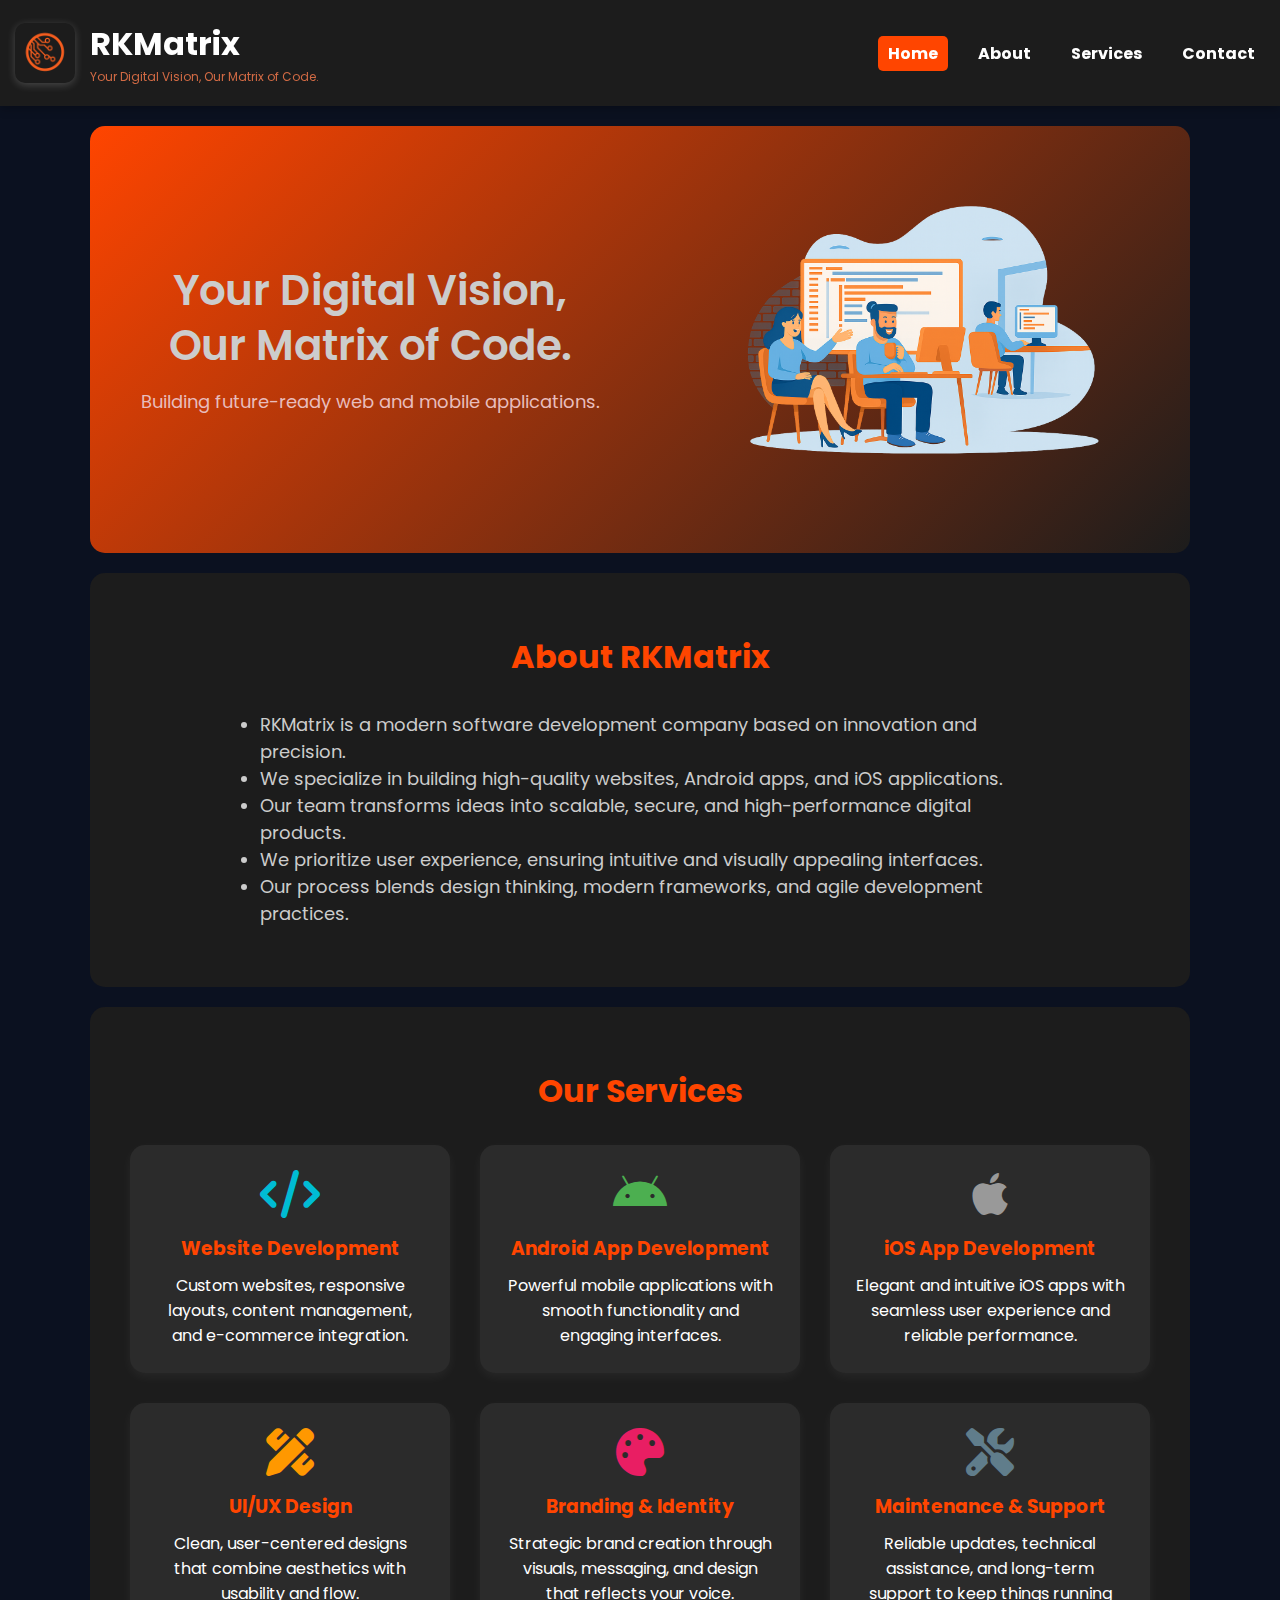
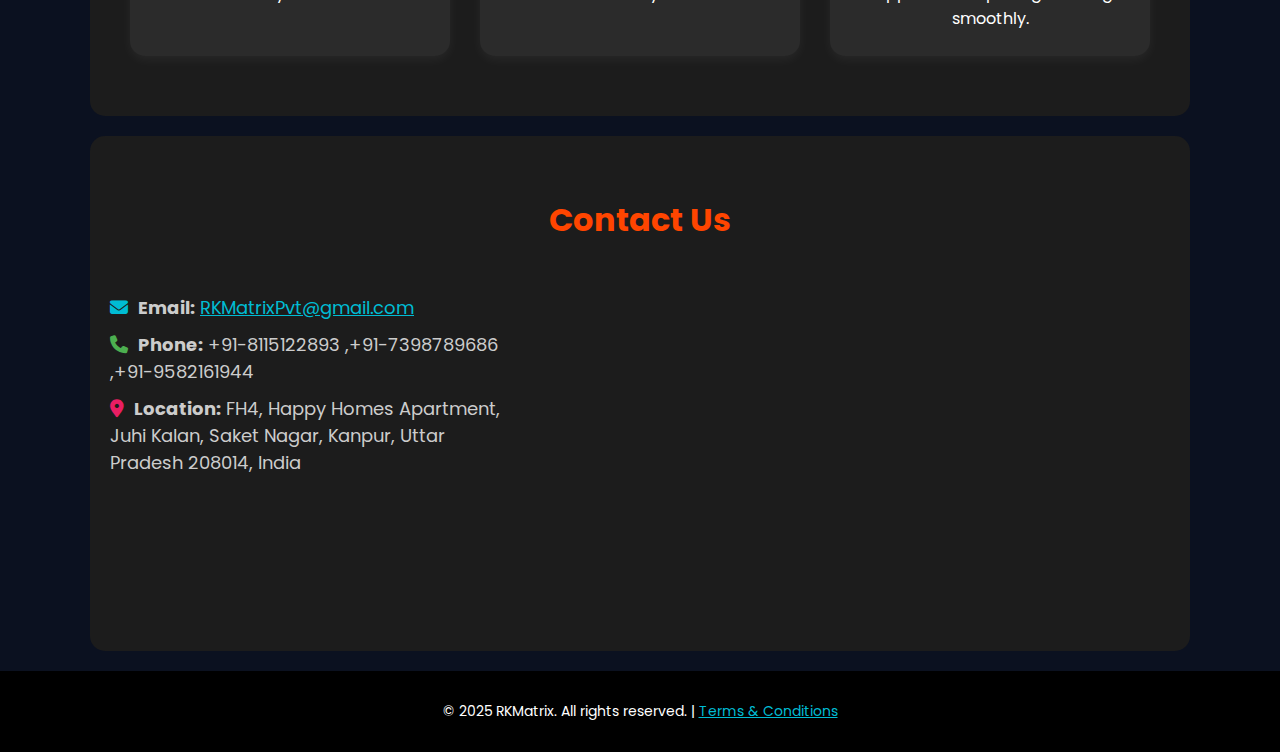
<file: index.html>
<!DOCTYPE html>
<html lang="en">
<head>
    <meta charset="UTF-8" />
    <meta name="viewport" content="width=device-width, initial-scale=1.0" />
    <meta name="description" content="RKMatrix delivers innovative software solutions..." />

    <!-- RKMatrix Organization Schema Markup -->
    <script type="application/ld+json">
          {
            "@context": "https://schema.org",
            "@type": "Organization",
            "name": "RKMatrix",
            "url": "https://www.rkmatrix.com",
            "logo": "https://www.rkmatrix.com/images/rklogo.png",
            "founder": "RKMatrix",
            "foundingDate": "2023",
            "location": {
          "@type": "Place",
          "address": {
            "@type": "PostalAddress",
            "streetAddress": "FH4, Happy Homes Apartment, Juhi Kalan, Saket Nagar",
            "addressLocality": "Kanpur",
            "addressRegion": "Uttar Pradesh",
            "postalCode": "208014",
            "addressCountry": "India"
          }
        },
            "description": "RKMatrix is a software solutions company specializing in innovative web and mobile application development, delivering professional and creative digital experiences."
          }
    </script>

    <meta name="keywords" content="RKMatrix, software development, web development, mobile apps, Android development, iOS development, UI/UX design, website design, branding, software solutions, custom websites, mobile application development, startup tech, digital agency, IT company India, Baberu tech, Banda software, full-stack development, app developers India, responsive websites, modern web design, payroll software, HR management system, employee payroll, payroll automation, salary processing, leave management, attendance tracking, HR software India, payroll services for small business, payroll app development" />
    <meta name="robots" content="index, follow" />
    <link rel="icon" type="image/png" href="images/rklogo.png" />
    <title>RKMatrix - Innovative Software Solutions for Modern Businesses</title>
    <meta name="description" content="RKMatrix delivers innovative software solutions including websites, Android and iOS apps tailored for modern businesses." />
    <meta name="keywords" content="RKMatrix, software solutions, website development, android app, ios app, mobile applications" />
    <link href="https://fonts.googleapis.com/css2?family=Poppins:wght@400;600&display=swap" rel="stylesheet" />
    <link rel="stylesheet" href="https://cdnjs.cloudflare.com/ajax/libs/font-awesome/6.4.0/css/all.min.css" />
    <link rel="stylesheet" href="style.css" />
</head>
<body>

    <header id="mainHeader">
        <div class="logo">
            <img src="images/rklogo.png" alt="RKMatrix Logo" />
            <div class="logo-text">
                <h1>RKMatrix</h1>
                <p>Your Digital Vision, Our Matrix of Code.</p>
            </div>
        </div>
        <div class="menu-toggle" onclick="toggleMenu()">
            <span></span>
            <span></span>
            <span></span>
        </div>
        <nav>
            <a href="#home" onclick="setActive(this)">Home</a>
            <a href="#about" onclick="setActive(this)">About</a>
            <a href="#services" onclick="setActive(this)">Services</a>
            <a href="#contact" onclick="setActive(this)">Contact</a>
        </nav>

        <!-- Moved mobile nav inside header -->
        <div class="mobile-nav" id="mobileNav">
            <a href="#home" onclick="setActive(this); toggleMenu()">Home</a>
            <a href="#about" onclick="setActive(this); toggleMenu()">About</a>
            <a href="#services" onclick="setActive(this); toggleMenu()">Services</a>
            <a href="#contact" onclick="setActive(this); toggleMenu()">Contact</a>
        </div>
    </header>

    <section class="hero" id="home">
        <div class="hero-overlay">
            <h2>Your Digital Vision, Our Matrix of Code.</h2>
            <p>Building future-ready web and mobile applications.</p>
        </div>
        <div class="hero-image">
            <img src="images/rkBanner.png" alt="Team working on software solutions" />
        </div>
    </section>

    <section id="about">
        <h2>About RKMatrix</h2>
        <ul style="max-width: 800px; margin: auto; font-size: 18px; color: #ccc; list-style-type: disc; padding-left: 20px;">
            <li>RKMatrix is a modern software development company based on innovation and precision.</li>
            <li>We specialize in building high-quality websites, Android apps, and iOS applications.</li>
            <li>Our team transforms ideas into scalable, secure, and high-performance digital products.</li>
            <li>We prioritize user experience, ensuring intuitive and visually appealing interfaces.</li>
            <li>Our process blends design thinking, modern frameworks, and agile development practices.</li>
        </ul>
    </section>

    <section id="services">
        <h2>Our Services</h2>
        <div class="services">
            <div class="service">
                <i class="fas fa-code" style="font-size: 48px; color: #00bcd4;"></i>
                <h3>Website Development</h3>
                <p>Custom websites, responsive layouts, content management, and e-commerce integration.</p>
            </div>
            <div class="service">
                <i class="fab fa-android" style="font-size: 48px; color: #4caf50;"></i>
                <h3>Android App Development</h3>
                <p>Powerful mobile applications with smooth functionality and engaging interfaces.</p>
            </div>
            <div class="service">
                <i class="fab fa-apple" style="font-size: 48px; color: #999;"></i>
                <h3>iOS App Development</h3>
                <p>Elegant and intuitive iOS apps with seamless user experience and reliable performance.</p>
            </div>
            <div class="service">
                <i class="fas fa-pencil-ruler" style="font-size: 48px; color: #ff9800;"></i>
                <h3>UI/UX Design</h3>
                <p>Clean, user-centered designs that combine aesthetics with usability and flow.</p>
            </div>
            <div class="service">
                <i class="fas fa-palette" style="font-size: 48px; color: #e91e63;"></i>
                <h3>Branding & Identity</h3>
                <p>Strategic brand creation through visuals, messaging, and design that reflects your voice.</p>
            </div>
            <div class="service">
                <i class="fas fa-tools" style="font-size: 48px; color: #607d8b;"></i>
                <h3>Maintenance & Support</h3>
                <p>Reliable updates, technical assistance, and long-term support to keep things running smoothly.</p>
            </div>
        </div>
    </section>

    <section id="contact" style="padding: 60px 20px;">
        <h2 style="text-align: center;">Contact Us</h2>
        <div style="display: flex; flex-wrap: wrap; justify-content: space-between; max-width: 1100px; margin: 40px auto 0 auto; align-items: flex-start; gap: 40px;">
            <div style="flex: 1 1 400px; text-align: left; color: #ccc; font-size: 18px;">
                <p><i class="fas fa-envelope" style="color: #00bcd4; margin-right: 10px;"></i><strong>Email:</strong> <a href="mailto:rkmatrixpvt@gmail.com" style="color: #00bcd4;">RKMatrixPvt@gmail.com</a></p>
                <p><i class="fas fa-phone" style="color: #4caf50; margin-right: 10px;"></i><strong>Phone:</strong> +91-8115122893 ,+91-7398789686 ,+91-9582161944</p>
                <p><i class="fas fa-map-marker-alt" style="color: #e91e63; margin-right: 10px;"></i><strong>Location:</strong> FH4, Happy Homes Apartment, Juhi Kalan, Saket Nagar, Kanpur, Uttar Pradesh 208014, India</p>
            </div>
            <div style="flex: 1 1 600px;">
                <iframe src="https://www.google.com/maps/embed?pb=!1m18!1m12!1m3!1d3572.8107148290087!2d80.3109638752543!3d26.429584276938396!2m3!1f0!2f0!3f0!3m2!1i1024!2i768!4f13.1!3m3!1m2!1s0x399c475095b8044f%3A0xff2aa500d52556d3!2sHappy%20Homes%20Apartment!5e0!3m2!1sen!2sin!4v1752341102497!5m2!1sen!2sin"
                        width="100%" height="300" style="border: 0; border-radius: 8px;" allowfullscreen="" loading="lazy">
                </iframe>
            </div>
        </div>
    </section>

    <footer>
        <p>&copy; 2025 RKMatrix. All rights reserved. | <a href="RKMatrixTermsAndConditions.html" style="color: #00bcd4;">Terms & Conditions</a></p>
    </footer>

    <script>
        function toggleMenu() {
            const header = document.getElementById('mainHeader');
            header.classList.toggle('active');
        }

        function setActive(element) {
            document.querySelectorAll('nav a, .mobile-nav a').forEach(link => link.classList.remove('active'));
            element.classList.add('active');
        }

        // ✅ Automatically highlight "About" link on page load (both mobile and desktop)
        window.addEventListener('DOMContentLoaded', () => {
            const desktopLink = document.querySelector('nav a[href="#home"]');
            const mobileLink = document.querySelector('.mobile-nav a[href="#home"]');

            // Activate both if needed
            if (desktopLink) desktopLink.classList.add('active');
            if (mobileLink) mobileLink.classList.add('active');
        });
    </script>
</body>
</html>
</file>
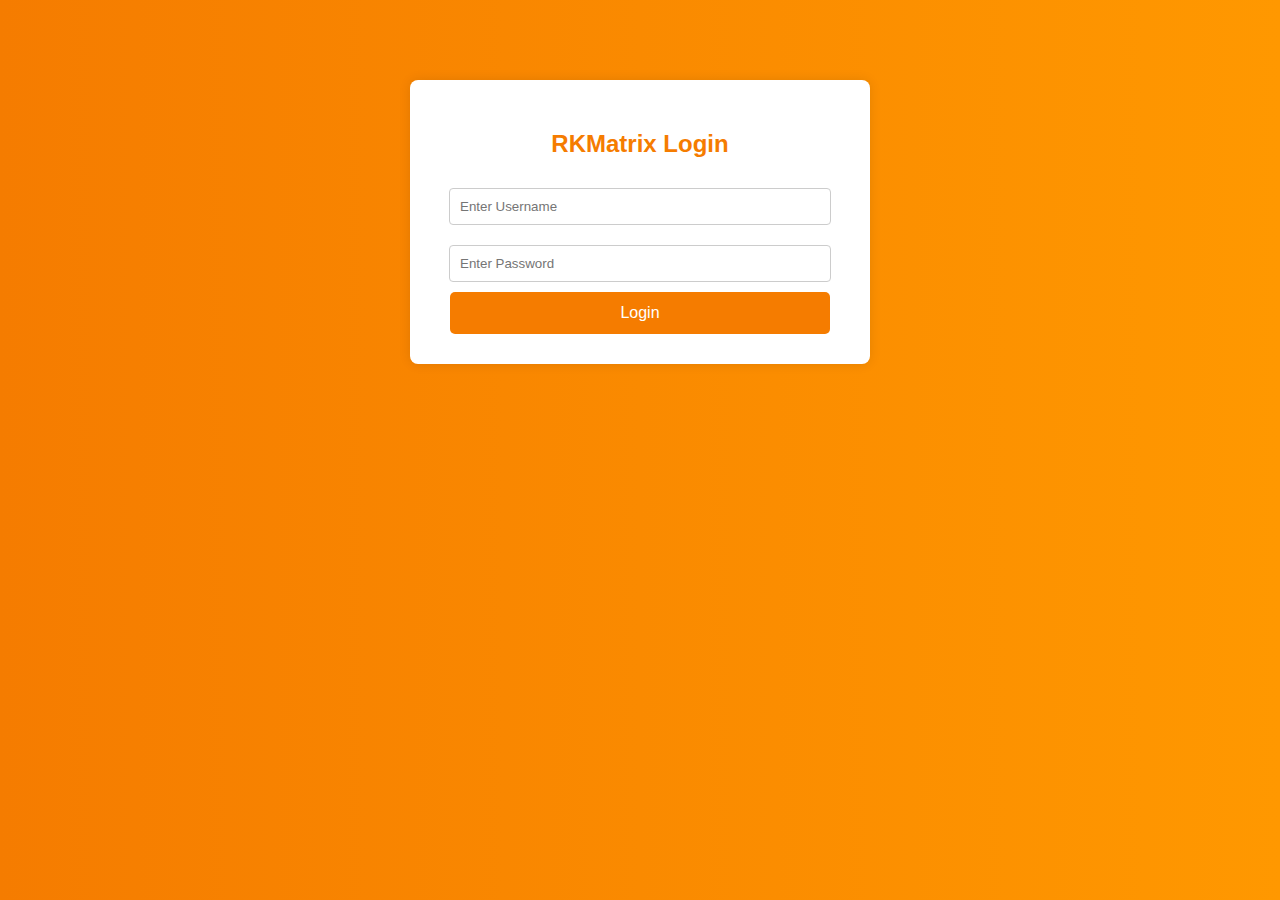
<file: invoiceForm.html>
<!DOCTYPE html>
<html lang="en">
<head>
  <meta charset="UTF-8" />
  <meta name="viewport" content="width=device-width, initial-scale=1.0" />
  <title>RKMatrix Invoice Generator</title>
  <link href="https://fonts.googleapis.com/css2?family=Poppins:wght@400;600&display=swap" rel="stylesheet" />
  <style>
    /* Styling section: Clean, professional, print-friendly */
    body {
      margin: 0;
      font-family: 'Poppins', sans-serif;
      background: linear-gradient(to right, #f57c00, #ff9800);
      color: #333;
    }

    .container {
      max-width: 900px;
      margin: 40px auto;
      background: #fff;
      padding: 30px;
      border-radius: 10px;
      box-shadow: 0 0 15px rgba(0,0,0,0.1);
    }

    h2 {
      text-align: center;
      color: #f57c00;
      margin-bottom: 20px;
    }

    form label {
      display: block;
      margin-top: 15px;
      font-weight: 600;
    }

    form input {
      width: 94%;
      padding: 8px;
      margin-top: 5px;
      border: 1px solid #ccc;
      border-radius: 4px;
    }

    .submit-btn, .add-item-btn {
      margin-top: 20px;
      padding: 10px 20px;
      background-color: #f57c00;
      color: white;
      border: none;
      border-radius: 5px;
      cursor: pointer;
      font-size: 16px;
    }

    .submit-btn:hover, .add-item-btn:hover {
      background-color: #e65100;
    }

    #invoice {
      display: none;
      margin-top: 30px;
    }

    .logo-header {
      display: flex;
      align-items: center;
      gap: 20px;
      padding: 10px;
      background-color: #181716;
      color: white;
      -webkit-print-color-adjust: exact;
      print-color-adjust: exact;
    }

    .logo-header img {
      height: 60px;
      border-radius: 5px;
    }

    .logo-text h3 {
      margin: 0;
      font-size: 24px;
    }

    .logo-text .tagline {
      font-size: 14px;
      color: #f57c00;
      margin-top: 5px;
    }

    .info, table, .footer {
      width: 100%;
      margin: 20px 0;
      text-align: center;
    }

    table {
      border-collapse: collapse;
      width: 100%;
    }

    th, td {
      border: 1px solid #ccc;
      padding: 10px;
      text-align: left;
    }

    .footer {
      background-color: #181716;
      color: white;
      padding: 15px;
      font-size: 14px;
      -webkit-print-color-adjust: exact;
      print-color-adjust: exact;
    }

    .footer a {
      color: #f57c00;
      text-decoration: none;
    }

    .download-btn {
      margin: 20px auto;
      display: block;
      padding: 10px 20px;
      background-color: #f57c00;
      color: white;
      border: none;
      border-radius: 5px;
      font-size: 16px;
      cursor: pointer;
    }

    .delete-btn {
      background-color: #e53935;
      border: none;
      padding: 5px 10px;
      color: white;
      border-radius: 3px;
      cursor: pointer;
    }

    @media print {
      body * {
        visibility: hidden;
      }

      #invoice, #invoice * {
        visibility: visible;
      }

      #invoice {
        position: absolute;
        left: 0;
        top: 0;
        width: 100%;
      }

      .download-btn {
        display: none;
      }
    }

    @media (max-width: 600px) {
      .logo-header {
        flex-direction: column;
        align-items: flex-start;
        text-align: left;
      }

      .logo-header img {
        height: 50px;
      }

      .submit-btn, .add-item-btn, .download-btn {
        width: 100%;
        font-size: 15px;
      }

      th, td {
        font-size: 14px;
      }
    }
  </style>
</head>
<body>
  <div class="container">
    <h2>RKMatrix Invoice Generator</h2>
    <form id="invoiceForm">
      <label>Invoice Number: <input type="text" name="invoiceNumber" required></label>
      <label>Invoice Date: <input type="date" name="invoiceDate" required></label>
      <label>Client Name: <input type="text" name="client" required></label>
      <label>Project: <input type="text" name="project" required></label>
      <label>Scope: <input type="text" name="scope" required></label>

      <h4>Invoice Items</h4>
      <table id="itemTable">
        <tr><th>Description</th><th>Amount (₹)</th><th>Action</th></tr>
        <tr>
          <td><input type="text" name="desc[]" required></td>
          <td><input type="number" name="amount[]" required></td>
          <td><button type="button" class="delete-btn" onclick="deleteRow(this)">Delete</button></td>
        </tr>
      </table>
      <button type="button" class="add-item-btn" onclick="addItem()">Add Item</button><br>
      <button type="submit" class="submit-btn">Generate Invoice</button>
    </form>

    <div id="invoice">
      <div class="logo-header">
        <img src="images/rklogo.png" alt="RKMatrix Logo" />
        <div class="logo-text">
          <h3>RKMatrix</h3>
          <p class="tagline">YOUR DIGITAL VISION, OUR MATRIX OF CODE</p>
        </div>
      </div>

      <h2>Invoice</h2>
      <div class="info" id="invoiceInfo"></div>

      <table>
        <tr><th>Client</th><td id="clientOut"></td></tr>
        <tr><th>Project</th><td id="projectOut"></td></tr>
        <tr><th>Scope</th><td id="scopeOut"></td></tr>
      </table>

      <table id="summaryTable">
        <tr><th>Description</th><th>Amount (₹)</th></tr>
      </table>

      <div class="footer">
        <p>Thank you for choosing RKMatrix!</p>
        <p>
          <a href="https://www.rkMatrix.co.in" target="_blank">www.rkMatrix.co.in</a> |
          RKMatrixPvt@gmail.com | +91-8127444881
        </p>
      </div>

      <button class="download-btn" onclick="window.print()">Download PDF</button>
    </div>
  </div>

  <script>
  // ⏳ Login check + session timeout
  const loginTime = parseInt(localStorage.getItem("loginTime"), 10);
  const currentTime = Date.now();
  const maxSessionTime = 30 * 60 * 1000; // 30 minutes

  if (
    localStorage.getItem("isLoggedIn") !== "true" ||
    isNaN(loginTime) ||
    currentTime - loginTime > maxSessionTime
  ) {
    localStorage.removeItem("isLoggedIn");
    localStorage.removeItem("loginTime");
    window.location.href = "RKMatrixLogin.html"; // Redirect to login
  }

  // 🧠 Format date as "14 July 2025"
  function formatFullDate(dateStr) {
    const dateObj = new Date(dateStr);
    const options = { day: 'numeric', month: 'long', year: 'numeric' };
    return dateObj.toLocaleDateString('en-GB', options);
  }

  // 🚀 Auto-fill on page load
  window.onload = function () {
    const invoiceNumber = 'RKMX-' + Date.now();
    const todayISO = new Date().toISOString().split('T')[0];
    document.querySelector('input[name="invoiceNumber"]').value = invoiceNumber;
    document.querySelector('input[name="invoiceDate"]').value = todayISO;
  };

  // ➕ Add invoice item row
  function addItem() {
    const table = document.getElementById('itemTable');
    const row = table.insertRow();
    row.insertCell(0).innerHTML = '<input type="text" name="desc[]" required />';
    row.insertCell(1).innerHTML = '<input type="number" name="amount[]" required />';
    row.insertCell(2).innerHTML = '<button type="button" class="delete-btn" onclick="deleteRow(this)">Delete</button>';
  }

  // ❌ Delete invoice item row
  function deleteRow(btn) {
    const row = btn.closest('tr');
    const table = document.getElementById('itemTable');
    if (table.rows.length > 2) {
      row.remove();
    } else {
      alert("At least one invoice item is required.");
    }
  }

  // 🎯 Generate invoice on form submit
  document.getElementById('invoiceForm').addEventListener('submit', function (e) {
    e.preventDefault();
    const formData = new FormData(e.target);

    const invoiceNumber = formData.get('invoiceNumber');
    const rawDate = formData.get('invoiceDate');
    const formattedDate = formatFullDate(rawDate);

    document.getElementById('invoiceInfo').innerHTML =
      `<strong>Invoice No:</strong> ${invoiceNumber} &nbsp;&nbsp; <strong>Date:</strong> ${formattedDate}`;

    document.getElementById('clientOut').innerText = formData.get('client');
    document.getElementById('projectOut').innerText = formData.get('project');
    document.getElementById('scopeOut').innerText = formData.get('scope');

    const descList = formData.getAll('desc[]');
    const amountList = formData.getAll('amount[]');
    const summaryTable = document.getElementById('summaryTable');
    summaryTable.innerHTML = '<tr><th>Description</th><th>Amount (₹)</th></tr>';

    let total = 0;
    descList.forEach((desc, i) => {
      const amount = parseFloat(amountList[i]) || 0;
      const row = summaryTable.insertRow();
      row.insertCell(0).innerText = desc;
      row.insertCell(1).innerText = `₹${amount.toFixed(2)}`;
      total += amount;
    });

    const totalRow = summaryTable.insertRow();
    totalRow.insertCell(0).innerHTML = '<strong>Total</strong>';
    totalRow.insertCell(1).innerHTML = `<strong>₹${total.toFixed(2)}</strong>`;

    document.getElementById('invoice').style.display = 'block';
  });
</script>





</body>
</html>
</file>
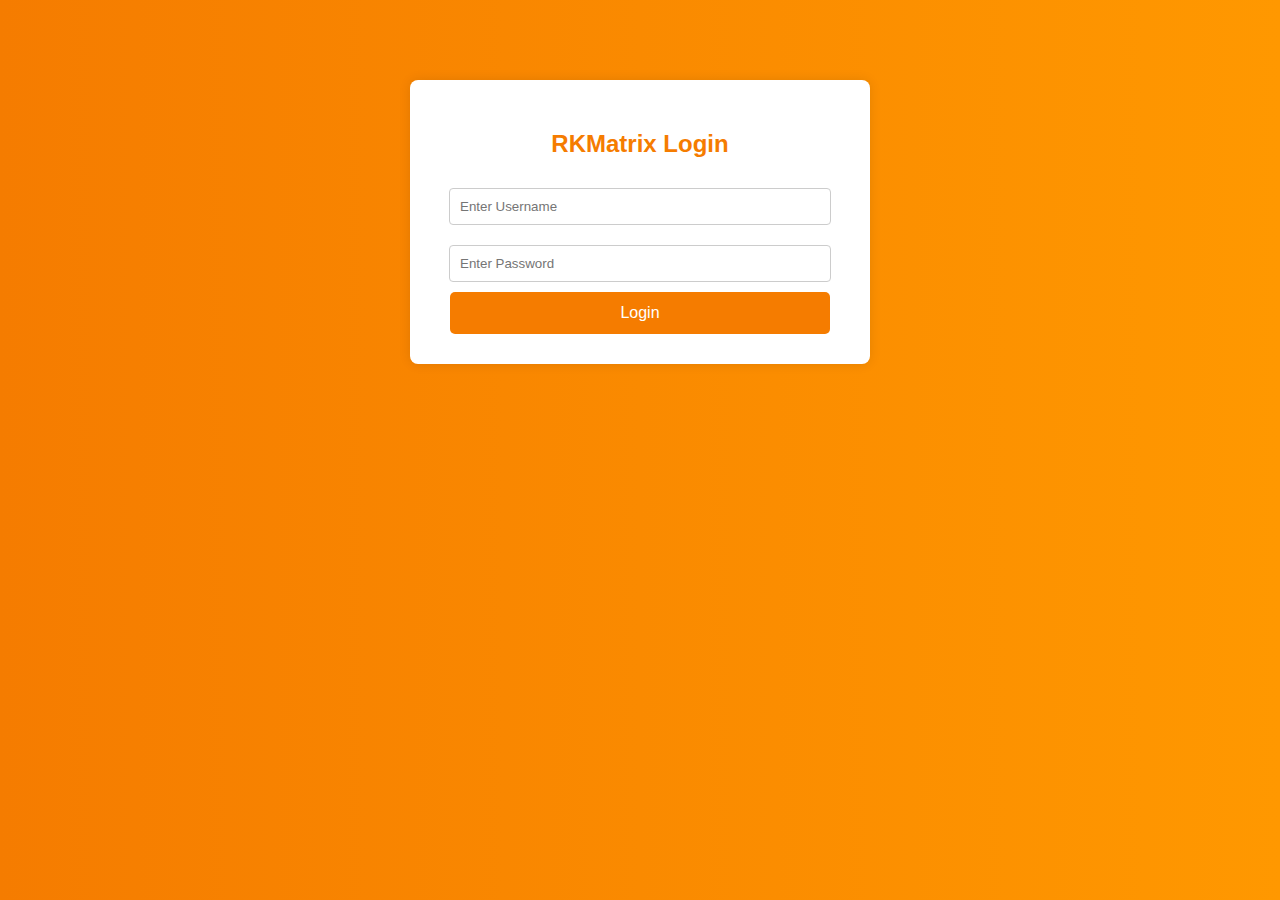
<file: RKMatrixLogin.html>
<!DOCTYPE html>
<html lang="en">
<head>
  <meta charset="UTF-8" />
  <meta name="viewport" content="width=device-width, initial-scale=1.0" />
  <title>RKMatrix Login</title>
  <style>
    body {
      margin: 0;
      font-family: 'Poppins', sans-serif;
      background: linear-gradient(to right, #f57c00, #ff9800);
    }

    .login-container {
      max-width: 400px;
      margin: 80px auto;
      background: #fff;
      padding: 30px;
      border-radius: 8px;
      box-shadow: 0 0 12px rgba(0,0,0,0.1);
      text-align: center;
    }

    h2 {
      margin-bottom: 20px;
      color: #f57c00;
    }

    input {
      width: 90%;
      padding: 10px;
      margin: 10px 0;
      border: 1px solid #ccc;
      border-radius: 4px;
    }

    button {
      width: 95%;
      padding: 12px;
      background-color: #f57c00;
      color: white;
      border: none;
      border-radius: 5px;
      cursor: pointer;
      font-size: 16px;
    }

    button:hover {
      background-color: #e65100;
    }
  </style>
</head>
<body>
  <div class="login-container">
    <h2>RKMatrix Login</h2>
    <input type="text" id="username" placeholder="Enter Username" required />
    <input type="password" id="password" placeholder="Enter Password" required />
    <button onclick="login()">Login</button>
  </div>

  <script>
    function login() {
      const user = document.getElementById("username").value;
      const pass = document.getElementById("password").value;

      if (user === "admin" && pass === "1234") {
         const now = Date.now();
         localStorage.setItem("isLoggedIn", "true");
         localStorage.setItem("loginTime", now.toString());
window.location.href = "invoiceForm.html";
}
else {
        alert("Invalid credentials! Try again.");
      }
    }
  </script>
</body>
</html>
</file>
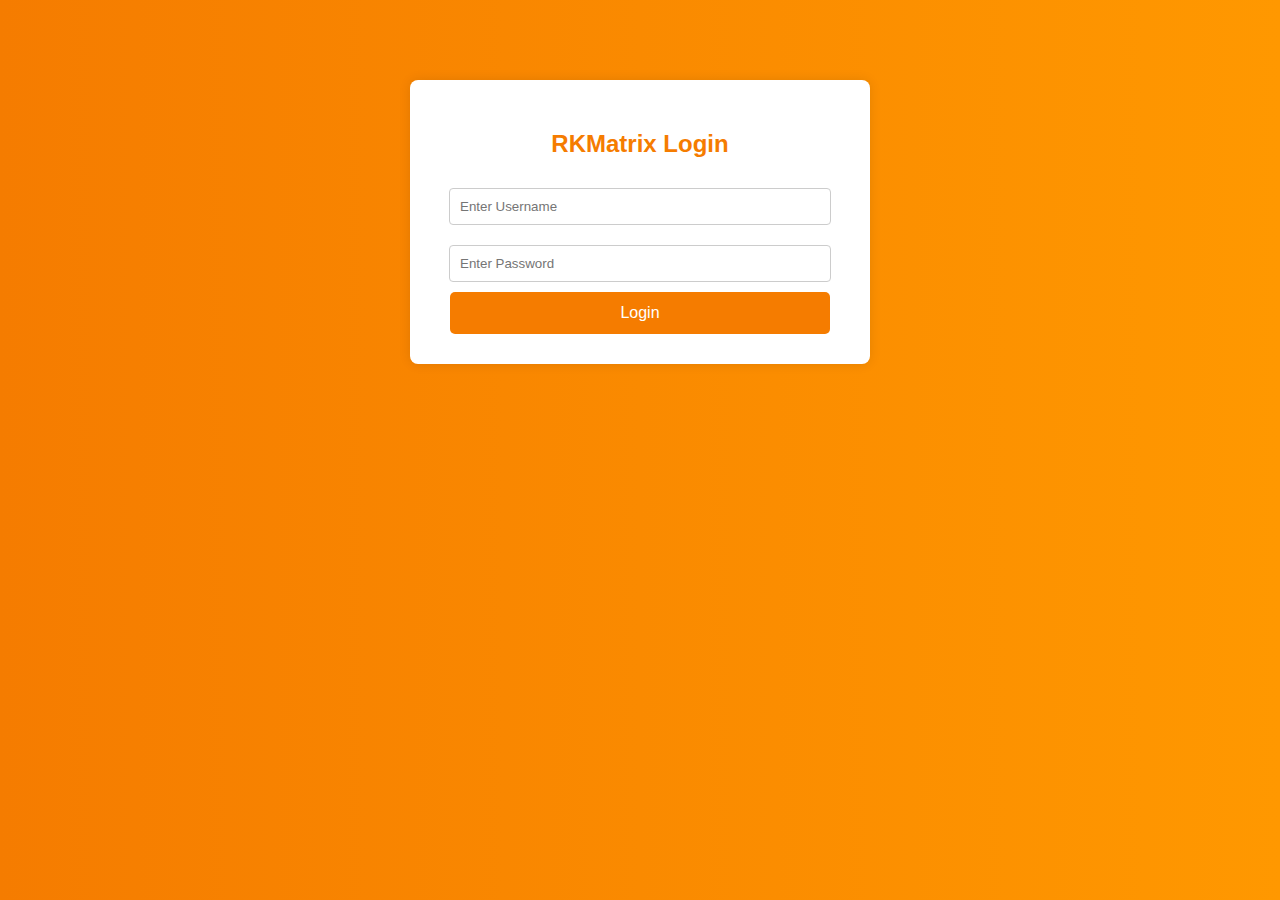
<file: RKMatrixZeroDBInvoice.html>
<!DOCTYPE html>
<html lang="en">
<head>
    <meta charset="UTF-8" />
    <meta name="viewport" content="width=device-width, initial-scale=1.0" />
    <title>RKMatrix ZeroDB Invoice Generator</title>
    <link rel="icon" type="image/png" href="images/rklogo.png" />
    <link href="https://fonts.googleapis.com/css2?family=Poppins:wght@400;600&display=swap" rel="stylesheet" />
    <link rel="stylesheet" href="https://cdnjs.cloudflare.com/ajax/libs/font-awesome/6.5.0/css/all.min.css" />

    <style>
        * {
            box-sizing: border-box;
        }

        body {
            margin: 0;
            font-family: 'Poppins', sans-serif;
            background: linear-gradient(135deg, #f57c00, #ffa726);
            color: #333;
            min-height: 100vh;
            display: flex;
            flex-direction: column;
        }

        .topbar {
            background-color: #181716;
            color: white;
            padding: 20px 24px; /* Reduced vertical and horizontal padding */
            display: flex;
            justify-content: space-between;
            align-items: center;
            font-size: 1.3rem; /* Reduced font size */
            position: fixed;
            top: 0;
            left: 0;
            right: 0;
            z-index: 999;
            width: 100%;
            box-shadow: 0 2px 8px rgba(0,0,0,0.08);
        }

            .topbar h1 {
                margin: 0;
                font-size: 1.7rem; /* Smaller heading */
                font-weight: 600;
                letter-spacing: 1px;
            }



        .brand {
            display: flex;
            align-items: center;
            gap: 10px;
        }

        .logo {
            width: 80px;
            height: 80px;
            object-fit: contain;
        }

        .brand-name {
            font-size: 1.2rem;
            font-weight: 600;
            color: #2c3e50;
        }

        .top-right {
            display: flex;
            align-items: center;
            gap: 15px;
        }

        .live-clock {
            font-size: 1rem;
            font-weight: 500;
            color: #ffffff;
        }

        .logout-btn {
            background-color: #e53935;
            color: white;
            border: none;
            padding: 6px 14px;
            border-radius: 6px;
            font-size: 0.95rem;
            cursor: pointer;
            transition: background 0.3s ease;
        }

            .logout-btn:hover {
                background-color: #c62828;
            }

        .sidebar {
            position: fixed;
            top: 80px;
            left: 0;
            width: 180px;
            height: calc(100% - 80px);
            background-color: #181716;
            padding-top: 40px;
            display: flex;
            flex-direction: column;
            box-shadow: 2px 0 8px rgba(0,0,0,0.05);
        }

            .sidebar a {
                display: flex;
                align-items: center;
                padding: 12px 20px;
                text-decoration: none;
                color: #fff;
                font-weight: 500;
                font-size: 16px;
                transition: background-color 0.3s;
            }

                .sidebar a i {
                    margin-right: 10px;
                    font-size: 18px;
                    width: 20px;
                    text-align: center;
                }

                .sidebar a.active,
                .sidebar a:hover {
                    background-color: #f57c00;
                    color: #181716;
                }


        .container {
            margin: auto;
            padding: 120px 60px 40px;
            background: #fff;
            border-radius: 16px;
            box-shadow: 0 8px 32px rgba(0,0,0,0.12);
            flex: 1;
            min-height: 100vh;
            max-width: 900px;
            margin-right: auto;
            margin-top: 40px;
        }

        h2 {
            text-align: center;
            color: #f57c00;
            font-size: 2.2rem;
            margin-bottom: 30px;
            font-weight: 700;
            letter-spacing: 1px;
        }

        form label {
            display: block;
            margin-top: 22px;
            font-weight: 600;
            color: #333;
            font-size: 1.1rem;
        }

        form input {
            width: 100%;
            max-width: 700px;
            padding: 14px;
            margin-top: 8px;
            border: 1px solid #ddd;
            border-radius: 8px;
            font-size: 1.1rem;
            background: #fafafa;
            transition: border 0.2s;
        }

            form input:focus {
                border-color: #f57c00;
                outline: none;
            }

        .button-row {
            display: flex;
            gap: 10px; /* space between buttons */
            margin-top: 20px;
        }

        .submit-btn, .add-item-btn, .download-btn {
            margin-top: 30px;
            padding: 14px 30px;
            background-color: #f57c00;
            color: white;
            border: none;
            border-radius: 8px;
            font-size: 1.1rem;
            cursor: pointer;
            transition: background 0.3s;
            font-weight: 600;
            box-shadow: 0 2px 8px rgba(0,0,0,0.08);
        }

            .submit-btn:hover, .add-item-btn:hover, .download-btn:hover {
                background-color: #e65100;
            }

        .add-item-btn {
            background-color: #43a047;
            margin-right: 10px;
        }

            .add-item-btn:hover {
                background-color: #2e7d32;
            }

        #invoice {
            display: none;
            margin-top: 40px;
            border-top: 3px dashed #ccc;
            padding-top: 30px;
        }

        #commonInvoice {
            display: none;
            margin-top: 40px;
            border-top: 3px dashed #ccc;
            padding-top: 30px;
        }

        .logo-header {
            display: flex;
            align-items: center;
            gap: 20px;
            background-color: #181716;
            padding: 16px;
            border-radius: 8px;
            -webkit-print-color-adjust: exact;
            print-color-adjust: exact;
            color: white;
        }

            .logo-header img {
                height: 100px;
            }

        .logo-text h3 {
            margin: 0;
            font-size: 24px;
            letter-spacing: 1px;
        }

        .logo-text .tagline {
            font-size: 14px;
            color: #ff9800;
            margin-top: 4px;
        }

        .info {
            margin: 20px 0;
            font-size: 16px;
            font-weight: 500;
            text-align: center;
        }

        .info, table, .footer {
            width: 100%;
            margin: 20px 0;
            text-align: center;
        }

        table {
            border-collapse: collapse;
            width: 100%;
        }

        th, td {
            border: 1px solid #ccc;
            padding: 10px;
            text-align: left;
        }


        .footer {
            background-color: #181716;
            color: white;
            padding: 20px;
            margin-top: 30px;
            font-size: 14px;
            border-radius: 6px;
            -webkit-print-color-adjust: exact;
            print-color-adjust: exact;
            text-align: center;
        }

            .footer a {
                color: #ffa726;
                text-decoration: none;
                font-weight: 500;
            }

        .download-btn {
            display: block;
            margin: 25px auto 0;
            background-color: #039be5;
        }

        .delete-btn {
            background: none;
            border: none;
            color: red;
            font-size: 16px;
            cursor: pointer;
        }

        .total-highlight {
            background-color: #e0f2f1;
            font-weight: bold;
            font-size: 16px;
        }

        @media print {
            body * {
                visibility: hidden;
            }

            #invoice, #invoice * {
                visibility: visible;
            }

            #invoice {
                position: absolute;
                top: 0;
                left: 0;
                width: 100%;
            }

            .download-btn {
                display: none;
            }
        }

        @media (max-width: 1100px) {
            .container {
                max-width: 100%;
                padding: 100px 20px 40px;
            }
        }

        @media (max-width: 900px) {
            .container {
                margin-left: 0;
                padding: 100px 10px 40px;
            }

            .sidebar {
                position: static;
                width: 100%;
                height: auto;
                flex-direction: row;
                justify-content: space-around;
                padding-top: 0;
            }

                .sidebar a {
                    padding: 10px;
                    font-size: 16px;
                }

                    .sidebar a i {
                        margin-right: 8px;
                    }
        }

        @media (max-width: 600px) {
            .topbar {
                flex-direction: column;
                align-items: flex-start;
                padding: 10px 10px;
                font-size: 1.2rem;
            }

            .sidebar {
                flex-direction: column;
                align-items: stretch;
                width: 100%;
                position: static;
                height: auto;
                padding-top: 0;
            }

            .container {
                margin-left: 0;
                padding: 80px 4px 20px;
                border-radius: 0;
                box-shadow: none;
                min-width: 0;
            }

            .logo-header {
                flex-direction: column;
                align-items: flex-start;
                gap: 10px;
                padding: 10px;
            }

            .submit-btn, .add-item-btn, .download-btn {
                width: 100%;
                font-size: 1rem;
                padding: 10px 0;
            }

            th, td {
                font-size: 0.95rem;
                padding: 8px;
            }

            table {
                font-size: 0.95rem;
                overflow-x: auto;
                display: block;
            }

            form input {
                font-size: 0.95rem;
                padding: 8px;
            }

            h2 {
                font-size: 1.3rem;
            }

            .footer {
                font-size: 12px;
                padding: 12px;
            }
        }

        @media (max-width: 900px) {
            .container {
                margin-left: 0;
                padding: 100px 10px 40px;
            }

            .sidebar a {
                display: flex;
                align-items: center;
                padding: 12px 20px;
                text-decoration: none;
                color: #fff;
                font-weight: 500;
                font-size: 16px;
                transition: background-color 0.3s;
            }

                .sidebar a i {
                    margin-right: 10px;
                    font-size: 18px;
                    width: 20px;
                    text-align: center;
                }

                .sidebar a.active,
                .sidebar a:hover {
                    background-color: #f57c00;
                    color: #181716;
                }
        }

        @media (max-width: 600px) {
            .topbar {
                flex-direction: column;
                align-items: flex-start;
                padding: 10px 10px;
                font-size: 1.2rem;
            }

                .topbar h1 {
                    font-size: 1.3rem;
                    margin-bottom: 8px;
                }

                .topbar > div {
                    width: 100%;
                    text-align: right;
                    font-size: 1rem;
                    margin-bottom: 0;
                }

            .sidebar {
                flex-direction: row;
                width: 100%;
                position: static;
                height: auto;
                padding-top: 0;
                background-color: #232323;
                box-shadow: none;
                justify-content: space-around;
            }

                .sidebar a {
                    padding: 10px 0;
                    font-size: 0.95rem;
                    border-radius: 0;
                    text-align: center;
                    flex: 1;
                }

                    .sidebar a i {
                        margin-right: 8px;
                    }
        }

        .menu-toggle {
            display: none;
            position: fixed;
            top: 18px;
            left: 18px;
            z-index: 1001;
            background: #181716;
            color: #fff;
            border: none;
            font-size: 2rem;
            padding: 6px 12px;
            border-radius: 6px;
            cursor: pointer;
        }

        .menu-link.active {
            background-color: #f57c00;
            color: #181716;
        }

        .menu-icon {
            fill: #ffffff;
            width: 20px;
            height: 20px;
            margin-right: 10px;
        }

        .menu-link img.menu-icon {
            width: 18px;
            height: 18px;
            vertical-align: middle;
            margin-right: 10px;
            filter: invert(1); /* makes it white on dark background */
        }


        @media (max-width: 900px) {
            .menu-toggle {
                display: block;
            }

            .sidebar {
                display: none;
                position: fixed;
                top: 60px;
                left: 0;
                width: 100%;
                height: auto;
                background: #232323;
                flex-direction: column;
                box-shadow: 0 2px 8px rgba(0,0,0,0.08);
                z-index: 1000;
            }

                .sidebar.open {
                    display: flex;
                }
        }

        .welcome-box {
            background: linear-gradient(135deg, #fff3e0, #ffe0b2);
            padding: 24px;
            border-radius: 16px;
            box-shadow: 0 4px 16px rgba(0, 0, 0, 0.08);
            margin: 20px 0 40px;
            animation: slideFade 0.6s ease-out;
            transition: box-shadow 0.3s ease;
        }

            .welcome-box:hover {
                box-shadow: 0 6px 20px rgba(0, 0, 0, 0.12);
            }

            .welcome-box h3 {
                margin: 0 0 8px;
                color: #e65100;
                font-size: 1.5rem;
                font-weight: 600;
            }

            .welcome-box p {
                margin: 0;
                font-size: 1.05rem;
                color: #444;
            }

        .welcome-buttons {
            margin-top: 16px;
        }

            .welcome-buttons button {
                background: #ffb74d;
                border: none;
                padding: 10px 16px;
                margin-right: 10px;
                border-radius: 8px;
                color: #fff;
                font-weight: 600;
                cursor: pointer;
                transition: background 0.3s ease;
            }

                .welcome-buttons button:hover {
                    background: #fb8c00;
                }

        @keyframes slideFade {
            from {
                opacity: 0;
                transform: translateY(20px);
            }

            to {
                opacity: 1;
                transform: translateY(0);
            }
        }

        .tip-box {
            background: #fff8e1;
            padding: 16px 20px;
            border-left: 5px solid #f57c00;
            font-size: 1rem;
            border-radius: 8px;
            margin: 20px 0;
        }

        .quote-box {
            background: #fce4ec;
            padding: 12px 20px;
            border-left: 5px solid #d81b60;
            border-radius: 10px;
            margin-bottom: 30px;
            font-style: italic;
            color: #880e4f;
            box-shadow: 0 2px 10px rgba(0,0,0,0.06);
        }

        .logo-text h1 {
            margin: 0;
            font-size: 32px;
        }

        .logo-text p {
            margin: 0;
            font-size: 12px;
            color: #d16a44;
        }



        @media print {

            @media print {
                body * {
                    visibility: hidden !important;
                }

                #invoice, #invoice * {
                    visibility: visible !important;
                    -webkit-print-color-adjust: exact !important;
                    print-color-adjust: exact !important;
                    color-adjust: exact !important;
                }

                #invoice {
                    position: absolute !important;
                    left: 0;
                    top: 0;
                    width: 100% !important;
                    padding: 20px;
                    background: white !important;
                    z-index: 9999;
                }

                .download-btn {
                    display: none !important;
                }

                /* Ensure headers retain their background color */
                .logo-header {
                    background-color: #000 !important;
                    color: white !important;
                    padding: 12px 16px;
                    border-radius: 10px;
                    display: flex;
                    align-items: center;
                    gap: 12px;
                }

                    .logo-header img {
                        height: 40px !important;
                        width: auto !important;
                    }

                .logo-text h3 {
                    color: white !important;
                    margin: 0;
                    font-size: 18px;
                }

                .logo-text .tagline {
                    color: orange !important;
                    font-size: 13px;
                    margin: 0;
                }

                h2 {
                    color: orange !important;
                    text-align: center;
                    margin: 16px 0;
                }

                .status-box-paid {
                    background-color: #4CAF50 !important;
                    color: white !important;
                    padding: 8px 12px;
                    border-radius: 5px;
                    margin: 10px auto;
                    display: inline-block;
                    text-align: center;
                }

                table,
                th,
                td {
                    border: 1px solid #000 !important;
                    border-collapse: collapse;
                }

                    table th,
                    table td {
                        padding: 8px;
                        font-size: 14px;
                        text-align: left;
                    }

                .footer {
                    background-color: #000 !important;
                    color: white !important;
                    padding: 10px 16px;
                    border-radius: 10px;
                    margin-top: 20px;
                    text-align: center;
                }

                    .footer a {
                        color: orange !important;
                        text-decoration: none;
                        font-weight: bold;
                    }

                /* Prevent elements from breaking across pages */
                .logo-header,
                .status-box-paid,
                table,
                .footer {
                    page-break-inside: avoid !important;
                    break-inside: avoid !important;
                }

                body {
                    -webkit-print-color-adjust: exact !important;
                    print-color-adjust: exact !important;
                    color-adjust: exact !important;
                    font-size: 13px !important;
                }
            }
        }




        @media print {
            body * {
                visibility: hidden !important;
            }

            #commonInvoice, #commonInvoice * {
                visibility: visible !important;
                -webkit-print-color-adjust: exact !important;
                print-color-adjust: exact !important;
                color-adjust: exact !important;
            }

            #commonInvoice {
                position: absolute !important;
                left: 0;
                top: 0;
                width: 100% !important;
                padding: 20px;
                background: white !important;
                z-index: 9999;
            }

            .download-btn {
                display: none !important;
            }

            /* Ensure headers retain their background color */
            .logo-header {
                background-color: #000 !important;
                color: white !important;
                padding: 12px 16px;
                border-radius: 10px;
                display: flex;
                align-items: center;
                gap: 12px;
            }

                .logo-header img {
                    height: 40px !important;
                    width: auto !important;
                }

            .logo-text h3 {
                color: white !important;
                margin: 0;
                font-size: 18px;
            }

            .logo-text .tagline {
                color: orange !important;
                font-size: 13px;
                margin: 0;
            }

            h2 {
                color: orange !important;
                text-align: center;
                margin: 16px 0;
            }

            .status-box-paid {
                background-color: #4CAF50 !important;
                color: white !important;
                padding: 8px 12px;
                border-radius: 5px;
                margin: 10px auto;
                display: inline-block;
                text-align: center;
            }

            table,
            th,
            td {
                border: 1px solid #000 !important;
                border-collapse: collapse;
            }

                table th,
                table td {
                    padding: 8px;
                    font-size: 14px;
                    text-align: left;
                }

            .footer {
                background-color: #000 !important;
                color: white !important;
                padding: 10px 16px;
                border-radius: 10px;
                margin-top: 20px;
                text-align: center;
            }

                .footer a {
                    color: orange !important;
                    text-decoration: none;
                    font-weight: bold;
                }

            /* Prevent elements from breaking across pages */
            .logo-header,
            .status-box-paid,
            table,
            .footer {
                page-break-inside: avoid !important;
                break-inside: avoid !important;
            }

            body {
                -webkit-print-color-adjust: exact !important;
                print-color-adjust: exact !important;
                color-adjust: exact !important;
                font-size: 13px !important;
            }
        }


        .status-select {
            padding: 15px 20px;
            border-radius: 5px;
            border: 1px solid #ccc;
            font-weight: bold;
            min-width: 180px;
        }

        .status-container {
            display: flex;
            justify-content: center;
            align-items: center;
            margin-top: 15px;
        }

        .status-box-paid {
            background-color: #76c776;
            margin-top: 10px;
            padding: 8px 12px;
            border-radius: 6px;
            display: inline-block;
            font-weight: bold;
            font-size: 14px;
        }

        .status-box-other {
            background-color: #e53935;
            margin-top: 10px;
            padding: 8px 12px;
            border-radius: 6px;
            display: inline-block;
            font-weight: bold;
            font-size: 14px;
        }
    </style>

</head>
<body>
    <div class="topbar">
        <div class="brand">
            <img src="images/rklogo.png" alt="Logo" class="logo" />
            <div class="logo-text">
                <h1>RKMatrix</h1>
                <p>Your Digital Vision, Our Matrix of Code.</p>
            </div>
        </div>

        <div class="top-right">
            <div class="live-clock" id="liveClock">🕒 --:--:--</div>
            <button class="logout-btn" onclick="handleLogout()">🔓 Logout</button>
        </div>
    </div>
    <button class="menu-toggle" onclick="toggleMenu()">☰</button>
    <div class="sidebar">

        <a href="#" class="menu-link" onclick="showSection('dashboardSection', this)">
            <svg class="menu-icon" viewBox="0 0 24 24" xmlns="http://www.w3.org/2000/svg">
                <path d="M3 13h8V3H3v10zm0 8h8v-6H3v6zm10 0h8v-10h-8v10zm0-18v6h8V3h-8z" />
            </svg>
            Dashboard
        </a>

        <a href="#" class="menu-link" onclick="showSection('invoiceGeneratorSection', this)">
            <svg class="menu-icon" viewBox="0 0 24 24" xmlns="http://www.w3.org/2000/svg">
                <path d="M19 2H8c-1.1 0-2 .9-2 2v3H5c-1.1 0-2 .9-2 2v11c0
    1.1.9 2 2 2h14c1.1 0 2-.9 2-2V4c0-1.1-.9-2-2-2zm0
    16H5V9h14v9zm0-11H8V4h11v3z" />
            </svg> Invoices
        </a>

        <!--<a href="#" class="menu-link" onclick="showSection('statementsSection', this)">
            <svg class="menu-icon" viewBox="0 0 24 24" xmlns="http://www.w3.org/2000/svg">
                <path d="M4 6h16v2H4zm0 4h10v2H4zm0 4h16v2H4zm0 4h10v2H4z" />
            </svg> Statements
        </a>-->
    </div>





    <div class="container">

        <div id="dashboardSection">
            <div class="welcome-box">
                <h2>Dashboard</h2>
                <div class="welcome-box">
                    <h3 id="greetingText">👋 Hello Rahul,</h3>
                    <p>Welcome back to your <strong>RKMatrix ZeroDB Invoice Portal</strong>. Ready to create something amazing today?</p>
                    <div class="welcome-buttons">
                        <button onclick="showSection('invoiceGeneratorSection', this)">📄 Create Invoice</button>
                        <button onclick="alert('Coming soon!')">📊 View Reports</button>
                    </div>
                </div>
            </div>
            <div class="tip-box" id="tipBox">
                💡 <em>Tip of the Day:</em> <span id="dailyTip">"Use meaningful invoice numbers to track clients easily."</span>
            </div>
            <div class="quote-box">
                "The secret of getting ahead is getting started." — Mark Twain
            </div>
        </div>

        <div id="invoiceGeneratorSection" style="display: none;">
            <div id="rkMatrixInvoiceSection" style="display: none;">
                <h2>ZeroDB Invoice Generator</h2>
                <form id="invoiceForm">
                    <label>Invoice Number: <input type="text" name="invoiceNumber" required></label>
                    <label>Invoice Date: <input type="date" name="invoiceDate" required></label>
                    <label>Client Name: <input type="text" name="client" required></label>
                    <label>Project: <input type="text" name="project" required></label>
                    <label>Scope: <input type="text" name="scope" required></label>

                    <h4>Invoice Items</h4>
                    <table id="itemTable">
                        <tr><th>Description</th><th>Amount (₹)</th><th>Action</th></tr>
                        <tr>
                            <td><input type="text" name="desc[]" required></td>
                            <td><input type="number" name="amount[]" required></td>
                            <td><button type="button" class="delete-btn" onclick="deleteRow(this)">❌</button></td>
                        </tr>
                    </table>
                    <label>
                        Payment Status: <select id="PaymentStatusDropDown" class="status-select">
                            <option value="">-- Select Payment Status --</option>
                            <option value="Paid">Paid</option>
                            <option value="Unpaid">Unpaid</option>
                            <option value="Partially Paid">Partially Paid</option>
                            <!--<option value="Overdue">Overdue</option>-->
                        </select>
                    </label>

                    <!-- Hidden input field shown only for Partially Paid -->
                    <div id="mainPartialAmountWrapper" style="display: none; margin-top: 10px;">
                        <label>
                            Enter Partial Paid Amount:
                            <input type="number" id="mainPartialPaidAmount" min="0" class="input-box" placeholder="Enter amount..." />
                        </label>
                    </div>

                    <div class="button-row">
                        <button type="button" class="add-item-btn" onclick="addItem()">Add Item</button><br>
                        <button type="submit" class="submit-btn">Priview Invoice</button>
                    </div>
                </form>

                <div id="invoice">
                    <div class="logo-header">
                        <img src="images/rklogo.png" alt="RKMatrix Logo" />
                        <div class="logo-text">
                            <h3>RKMatrix</h3>
                            <p class="tagline">YOUR DIGITAL VISION, OUR MATRIX OF CODE</p>
                        </div>
                    </div>

                    <h2>Invoice</h2>
                    <div class="info" id="invoiceInfo"></div>
                    <div class="status-container" id="paymnetStatus">
                        <div class="status-box-paid"><strong>Payment Status:</strong> paymentStatus &nbsp;&nbsp; <strong>Payment Date:</strong> formattedDate</div>
                    </div>

                    <table>
                        <tr><th>Client</th><td id="clientOut"></td></tr>
                        <tr><th>Project</th><td id="projectOut"></td></tr>
                        <tr><th>Scope</th><td id="scopeOut"></td></tr>
                    </table>


                    <table id="summaryTable">
                        <tr><th>Description</th><th>Amount (₹)</th></tr>
                    </table>

                    <div class="footer">
                        <p>Thank you for choosing RKMatrix!</p>
                        <p>
                            <a href="https://www.rkMatrix.co.in" target="_blank">www.rkMatrix.co.in</a> |
                            RKMatrixPvt@gmail.com
                        </p>
                    </div>
                    <button class="download-btn" onclick="printInvoice()">🖨️ Download PDF</button>
                    <!--<button class="download-btn" onclick="window.print()">🖨️ Download PDF</button>-->
                </div>
            </div>

            <div id="commonInvoiceGeneratorSection">
                <h2>ZeroDB Invoice Generator</h2>
                <form id="commonInvoiceForm">
                    <label>Invoice Number: <input type="text" name="commonInvoiceNumber" required></label>
                    <label>Invoice Date: <input type="date" name="commonInvoiceDate" required></label>
                    <label>Invoice to: <input type="text" name="commonIClient" required></label>

                    <h4>Invoice Items</h4>
                    <table id="commonItemTable">
                        <tr>
                            <th>Item Description</th>
                            <th>Price (₹)</th>
                            <th>Qty.</th>
                            <!--<th>Amount (₹)</th>-->
                            <th></th>
                        </tr>
                        <tr>
                            <td><input type="text" name="desc[]" required></td>
                            <td><input type="number" name="price[]" required></td>
                            <td><input type="number" name="qty[]" required></td>
                            <!--<td><input type="number" name="amount[]" required></td>-->
                            <td><button type="button" class="delete-btn" onclick="deleteRow(this)">❌</button></td>
                        </tr>
                    </table>

                    <label>
                        Payment Status: <select id="commonPaymentStatusDropDown" class="status-select">
                            <option value="">-- Select Payment Status --</option>
                            <option value="Paid">Paid</option>
                            <option value="Unpaid">Unpaid</option>
                            <option value="Partially Paid">Partially Paid</option>
                            <!--<option value="Overdue">Overdue</option>-->
                        </select>
                    </label>
                    <!-- Hidden input field shown only for Partially Paid -->
                    <div id="partialAmountWrapper" style="display: none; margin-top: 10px;">
                        <label>
                            Enter Partial Paid Amount:
                            <input type="number" id="partialPaidAmount" min="0" class="input-box" placeholder="Enter amount..." />
                        </label>
                    </div>

                    <div class="button-row">
                        <button type="button" class="add-item-btn" onclick="commonAddItem()">Add Item</button><br>
                        <button type="submit" class="submit-btn">Priview Invoice</button>
                    </div>

                </form>

                <div id="commonInvoice">
                    <div class="logo-header">
                        <img id="orgLogo" src="images/rklogo.png" alt="RKMatrix Logo" />
                        <div class="logo-text">
                            <h3 id="orgName"></h3>
                            <p class="tagline" id="orgTagline"></p>
                        </div>
                    </div>

                    <h2>Invoice</h2>
                    <div class="info" id="commonInvoiceInfo"></div>
                    <div class="status-container" id="commonPaymnetStatus">

                    </div>


                    <table>
                        <tr><th style="width:130px">Invoice to</th><td id="invoiceto"></td></tr>
                    </table>

                    <div class="info" id="paymnetStatus"></div>

                    <table id="commonSummaryTable">
                        <tr>
                            <th>SL.</th>
                            <th>Item Description</th>
                            <th>Price (₹)</th>
                            <th>Qty.</th>
                            <th>Amount (₹)</th>
                            <th>Action</th>
                        </tr>
                    </table>

                    <div class="footer">
                        <p id="orgThanksMsg"></p>
                        <p id="orgFotterDetails"></p>
                    </div>
                    <button class="download-btn" onclick="printCommonInvoice()">🖨️ Download PDF</button>
                </div>
            </div>

        </div>
    </div>

    <!--<div id="statementsSection" style="display: none;">
        <h2>Statements</h2>
        <p>This section will show account or payment statements.</p>
    </div>-->
    <script src="js/loginCheck.js"></script>
    <script>

        document.addEventListener('contextmenu', function (e) {
            e.preventDefault();
        });

        const org = '';
        // 👋 Greeting logic
        const hour = new Date().getHours();
        const authData = JSON.parse(localStorage.getItem("authData"));
        // Only show greeting if logged in and name is available
        if (authData?.isLoggedIn && authData?.name) {
            let greeting = `👋 Hello ${authData.name}`;
            if (hour < 12) greeting += " Good Morning 🌅";
            else if (hour < 18) greeting += " Good Afternoon ☀️";
            else greeting += " Good Evening 🌙";

            document.getElementById("greetingText").innerText = greeting;
        } else {
            document.getElementById("greetingText").innerText = "👋 Welcome Guest";
        }



        function toggleMenu() {
            document.querySelector('.sidebar').classList.toggle('open');
        }

        function showSection(sectionId, clickedLink = null) {
            const sections = ['dashboardSection', 'invoiceGeneratorSection', 'statementsSection'];
            const links = document.querySelectorAll('.menu-link');

            // Show/hide sections
            sections.forEach(id => {
                const el = document.getElementById(id);
                if (el) el.style.display = (id === sectionId) ? 'block' : 'none';
            });

            // Update active menu styling
            links.forEach(link => link.classList.remove('active'));
            if (clickedLink) clickedLink.classList.add('active');

            // Save selected section
            localStorage.setItem("activeSection", sectionId);

            // Close sidebar on mobile
            if (window.innerWidth <= 900) {
                document.querySelector('.sidebar').classList.remove('open');
            }
        }

        // Load the last active section (or dashboard) on page load
        document.addEventListener('DOMContentLoaded', () => {
            const savedSection = localStorage.getItem("activeSection") || 'dashboardSection';
            const correspondingLink = document.querySelector(`.menu-link[data-section="${savedSection}"]`);
            showSection(savedSection, correspondingLink);
        });

        //// 👋 Greeting logic
        //let greeting = `👋 Hello ${name}`;
        //if (hour < 12) greeting += " Good Morning 🌅";
        //else if (hour < 18) greeting += " Good Afternoon ☀️";
        //else greeting += " Good Evening 🌙";

        // 💡 Tip of the day
        const tips = [
            "Use meaningful invoice numbers to track clients easily.",
            "Double-check GST and tax fields before finalizing.",
            "You can save invoices as PDFs for easy sharing.",
            "Keep client info consistent to avoid confusion.",
            "Break down project scope clearly for transparency."
        ];
        document.getElementById('dailyTip').innerText = tips[Math.floor(Math.random() * tips.length)];

        // ⏳ Live clock
        function updateClock() {
            const now = new Date();
            const clock = document.getElementById("liveClock");
            if (clock) {
                clock.innerText = "🕒 " + now.toLocaleTimeString();
            }
        }
        setInterval(updateClock, 1000);
        updateClock();



        document.addEventListener("DOMContentLoaded", function () {
            const authData = JSON.parse(localStorage.getItem("authData"));
            if (!authData || !authData.organizationname) return;

            const org = authData.organizationname.trim().toLowerCase();

            if (org === "rkmatrix") {
                // Show RKMatrix-specific section
                document.getElementById("rkMatrixInvoiceSection").style.display = "block";
                document.getElementById("commonInvoiceGeneratorSection").style.display = "none";
            } else {
                // Show default invoice section
                document.getElementById("commonInvoiceGeneratorSection").style.display = "block";
                document.getElementById("rkMatrixInvoiceSection").style.display = "none";
            }
        });



        // 🧠 Format date as "14 July 2025"
        function formatFullDate(dateStr) {
            const dateObj = new Date(dateStr);
            const options = { day: 'numeric', month: 'long', year: 'numeric' };
            return dateObj.toLocaleDateString('en-GB', options);
        }

        // 🚀 Page load
        window.onload = function () {
            // Restore last section from localStorage or default to dashboard
            const lastSection = localStorage.getItem("activeSection") || 'dashboardSection';

            const targetLink = Array.from(document.querySelectorAll('.menu-link')).find(link =>
                link.getAttribute('onclick')?.includes(lastSection)
            );

            showSection(lastSection, targetLink);
            const authData = JSON.parse(localStorage.getItem("authData"));
            if (!authData || !authData.organizationname) return;

            const org = authData.organizationname.trim().toLowerCase();

            // Pre-fill invoice fields
            var invoiceNumber = '';
            const todayISO = new Date().toISOString().split('T')[0];
            debugger;
            if (org === "rkmatrix") {
                invoiceNumber = 'RKMX-' + Date.now();
                document.querySelector('input[name="invoiceNumber"]').value = invoiceNumber;
                document.querySelector('input[name="invoiceDate"]').value = todayISO;
            }
            else {
                invoiceNumber = Date.now();
                document.querySelector('input[name="commonInvoiceNumber"]').value = invoiceNumber;
                document.querySelector('input[name="commonInvoiceDate"]').value = todayISO;
            }
        };

        // ➕ Add invoice item row
        function addItem() {
            debugger;
            const table = document.getElementById('itemTable');
            const row = table.insertRow();
            row.insertCell(0).innerHTML = '<input type="text" name="desc[]" required />';
            row.insertCell(1).innerHTML = '<input type="number" name="amount[]" required />';
            row.insertCell(2).innerHTML = '<button type="button" class="delete-btn" onclick="deleteRow(this)">❌</button>';

        }

        function commonAddItem() {
            const table = document.getElementById('commonItemTable');
            const row = table.insertRow();
            row.insertCell(0).innerHTML = '<input type="text" name="desc[]" required />';
            row.insertCell(1).innerHTML = '<input type="number" name="price[]" required />';
            row.insertCell(2).innerHTML = '<input type="number" name="qty[]" required />';
            /* row.insertCell(3).innerHTML = '<input type="number" name="amount[]" required />';*/
            row.insertCell(4).innerHTML = '<button type="button" class="delete-btn" onclick="commonDeleteRow(this)">❌</button>';
        }

        // ❌ Delete invoice item row
        function deleteRow(btn) {
            const row = btn.closest('tr');
            const table = document.getElementById('itemTable');
            if (table.rows.length > 2) {
                row.remove();
            } else {
                alert("At least one invoice item is required.");
            }
        }

        function commonDeleteRow(btn) {
            const row = btn.closest('tr');
            const table = document.getElementById('commonItemTable');
            if (table.rows.length > 2) {
                row.remove();
            } else {
                alert("At least one invoice item is required.");
            }
        }

        // 📄 Generate invoice
        document.getElementById('invoiceForm').addEventListener('submit', function (e) {
            e.preventDefault();
            const formData = new FormData(e.target);

            const authData = JSON.parse(localStorage.getItem("authData"));
            if (!authData || !authData.organizationname) return;

            const org = authData.organizationname.trim().toLowerCase();
            if (org === "rkmatrix") {
                const paymentStatus = document.getElementById("PaymentStatusDropDown").value;
                const partialPaidAmount = document.getElementById("mainPartialPaidAmount").value;
                if (!paymentStatus) {
                    alert("Please select a Payment Status before generating the invoice.");
                    return;
                }
                if (paymentStatus === "Partially Paid") {
                    if (partialPaidAmount == "0" || partialPaidAmount == "") {
                        alert("Please enter a valid positive number for Partial Paid Amount.");
                        return; // stop execution
                    }
                }
                const invoiceNumber = formData.get('invoiceNumber');
                const rawDate = formData.get('invoiceDate');
                const formattedDate = formatFullDate(rawDate);

                document.getElementById('invoiceInfo').innerHTML =
                    `<strong>Invoice No: </strong> ${invoiceNumber} &nbsp;&nbsp; <strong>Date:</strong> ${formattedDate}`;

                document.getElementById('clientOut').innerText = formData.get('client');
                document.getElementById('projectOut').innerText = formData.get('project');
                document.getElementById('scopeOut').innerText = formData.get('scope');

                if (paymentStatus === "Paid") {
                    document.getElementById('paymnetStatus').innerHTML = `<div class="status-box-paid" ><strong>Payment Status:</strong> <span>${paymentStatus}</span> &nbsp;&nbsp; <strong>Payment Date:</strong> ${formattedDate}</div>`;
                } else {
                    document.getElementById('paymnetStatus').innerHTML = `<div class="status-box-other" ><strong>Payment Status:</strong> <span>${paymentStatus}</span> &nbsp;&nbsp; <strong>Payment Date:</strong> ${formattedDate}</div>`;
                }

                const descList = formData.getAll('desc[]');
                const amountList = formData.getAll('amount[]');
                const summaryTable = document.getElementById('summaryTable');
                summaryTable.innerHTML = '<tr><th>Description</th><th>Amount (₹)</th></tr>';

                let total = 0;
                descList.forEach((desc, i) => {
                    const amount = parseFloat(amountList[i]) || 0;
                    const row = summaryTable.insertRow();
                    row.insertCell(0).innerText = desc;
                    row.insertCell(1).innerText = `₹${amount.toFixed(2)}`;
                    total += amount;
                });
                if (paymentStatus === "Partially Paid") {
                    const totalRow = summaryTable.insertRow();
                    totalRow.insertCell(0).innerHTML = '<strong>Total</strong>';
                    totalRow.insertCell(1).innerHTML = `<strong>₹${total.toFixed(2)}</strong>`;

                    const paidAmount = parseFloat(document.getElementById("mainPartialPaidAmount").value) || 0;
                    const dueAmount = total - paidAmount;

                    const paidRow = summaryTable.insertRow();
                    paidRow.insertCell(0).innerHTML = '<strong style="color: green;">Paid Amount</strong>';
                    paidRow.insertCell(1).innerHTML = `<strong style="color: green;"">₹${paidAmount.toFixed(2)}</strong>`;

                    const dueRow = summaryTable.insertRow();
                    dueRow.insertCell(0).innerHTML = '<strong style="color: red;">Due Amount</strong>';
                    dueRow.insertCell(1).innerHTML = `<strong style="color: red;"">₹${dueAmount.toFixed(2)}</strong>`;

                }
                else {

                    const totalRow = summaryTable.insertRow();
                    totalRow.insertCell(0).innerHTML = '<strong>Total</strong>';
                    totalRow.insertCell(1).innerHTML = `<strong>₹${total.toFixed(2)}</strong>`;
                }
                
                document.getElementById('invoice').style.display = 'block';
            }
            else { document.getElementById('commonInvoice').style.display = 'block'; }
        });


        document.getElementById('commonInvoiceForm').addEventListener('submit', function (e) {
            e.preventDefault();
            const formData = new FormData(e.target);
            debugger;
            const authData = JSON.parse(localStorage.getItem("authData"));
            if (!authData || !authData.organizationname) return;

            const paymentStatus = document.getElementById("commonPaymentStatusDropDown").value;
            const partialPaidAmount = document.getElementById("partialPaidAmount").value;
            if (!paymentStatus) {
                alert("Please select a Payment Status before generating the invoice.");
                return;
            }
            if (paymentStatus === "Partially Paid") {
                if (partialPaidAmount == "0" || partialPaidAmount == "") {
                    alert("Please enter a valid positive number for Partial Paid Amount.");
                    return; // stop execution
                }
            }

            const orgName = authData.organizationname.trim();
            const orgTagLine = authData.websiteTagline;
            const orgWebURL = authData.websiteUrl;
            const orgWebSiteName = authData.organizationname;
            const orgEmail = authData.email;
            const orgPhone = authData.phone;
            const orgLogo = authData.logo;

            debugger;
            const invoiceNumber = formData.get('commonInvoiceNumber');
            const rawDate = formData.get('commonInvoiceDate');
            const formattedDate = formatFullDate(rawDate);

            const thanksMsg = document.getElementById("orgThanksMsg");
            const footerDetails = document.getElementById("orgFotterDetails");

            const orgNameEl = document.getElementById("orgName");
            const orgTaglineEl = document.getElementById("orgTagline");
            const orgLogoEl = document.getElementById("orgLogo");


            document.getElementById('commonInvoiceInfo').innerHTML =
                `<strong>Invoice No:</strong> ${invoiceNumber} &nbsp;&nbsp; <strong>Date:</strong> ${formattedDate}`;

            if (paymentStatus === "Paid") {
                document.getElementById('commonPaymnetStatus').innerHTML = `<div class="status-box-paid" ><strong>Payment Status:</strong> <span>${paymentStatus}</span> &nbsp;&nbsp; <strong>Payment Date:</strong> ${formattedDate}</div>`;
            } else {
                document.getElementById('commonPaymnetStatus').innerHTML = `<div class="status-box-other" ><strong>Payment Status:</strong> <span>${paymentStatus}</span> &nbsp;&nbsp; <strong>Payment Date:</strong> ${formattedDate}</div>`;
            }

            document.getElementById('orgName').innerHTML = orgName;
            document.getElementById('invoiceto').innerText = formData.get('commonIClient');
            document.getElementById('orgTagline').innerHTML = orgTagLine;
            orgLogoEl.src = orgLogo;
            orgLogoEl.alt = orgWebSiteName + ' ' + 'Logo';

            thanksMsg.textContent = `Thank you for choosing ${authData.organizationname}!`;
            footerDetails.innerHTML = `<a href="${orgWebURL}" target="_blank">${orgWebSiteName}</a> | ${orgEmail} | ${orgPhone}`;

            const descList = formData.getAll('desc[]');
            const priceList = formData.getAll('price[]');
            const qtyList = formData.getAll('qty[]');
            /* const amountList = formData.getAll('amount[]');*/
            const summaryTable = document.getElementById('commonSummaryTable');

            // Reset table headers
            summaryTable.innerHTML = `<tr>
                                                                 <th>SL.</th>
                                                                 <th>Item Description</th>
                                                                 <th>Price (₹)</th>
                                                                 <th>Qty.</th>
                                                                 <th>Amount (₹)</th>
                                                               </tr>`;

            let total = 0;

            descList.forEach((desc, i) => {
                const price = parseFloat(priceList[i]) || 0;
                const qty = parseFloat(qtyList[i]) || 0;
                const amount = price * qty;
                //const amount = parseFloat(amountList[i]) || 0;

                const row = summaryTable.insertRow();
                row.insertCell(0).innerText = i + 1;
                row.insertCell(1).innerText = desc;
                row.insertCell(2).innerText = `₹${price.toFixed(2)}`;
                row.insertCell(3).innerText = qty;
                row.insertCell(4).innerText = `₹${amount.toFixed(2)}`;

                total += amount;
            });

            // Final total row
            if (paymentStatus === "Partially Paid") {

                const totalRow = summaryTable.insertRow();
                totalRow.insertCell(0).innerHTML = '<strong>Total</strong>';
                totalRow.insertCell(1).innerHTML = '--';
                totalRow.insertCell(2).innerHTML = '--';
                totalRow.insertCell(3).innerHTML = '--';
                totalRow.insertCell(4).innerHTML = `<strong>₹${total.toFixed(2)}</strong>`;

                const paidAmount = parseFloat(document.getElementById("partialPaidAmount").value) || 0;
                const dueAmount = total - paidAmount;

                const paidRow = summaryTable.insertRow();
                paidRow.insertCell(0).innerHTML = '<strong style="color: green;">Paid Amount</strong>';
                paidRow.insertCell(1).innerHTML = '--';
                paidRow.insertCell(2).innerHTML = '--';
                paidRow.insertCell(3).innerHTML = '--';
                paidRow.insertCell(4).innerHTML = `<strong style="color: green;"">₹${paidAmount.toFixed(2)}</strong>`;

                const dueRow = summaryTable.insertRow();
                dueRow.insertCell(0).innerHTML = '<strong style="color: red;">Due Amount</strong>';
                dueRow.insertCell(1).innerHTML = '--';
                dueRow.insertCell(2).innerHTML = '--';
                dueRow.insertCell(3).innerHTML = '--';
                dueRow.insertCell(4).innerHTML = `<strong style="color: red;"">₹${dueAmount.toFixed(2)}</strong>`;
            } else {
                const totalRow = summaryTable.insertRow();
                totalRow.insertCell(0).innerHTML = '<strong>Total</strong>';
                totalRow.insertCell(1).innerHTML = '--';
                totalRow.insertCell(2).innerHTML = '--';
                totalRow.insertCell(3).innerHTML = '--';
                totalRow.insertCell(4).innerHTML = `<strong>₹${total.toFixed(2)}</strong>`;
            }




            document.getElementById('commonInvoice').style.display = 'block';

        });

        document.getElementById("PaymentStatusDropDown").addEventListener("change", function () {
            const value = this.value;
            const wrapper = document.getElementById("mainPartialAmountWrapper");

            if (value === "Partially Paid") {
                wrapper.style.display = "block";
                document.getElementById("mainPartialPaidAmount").value = "0"
            } else {
                wrapper.style.display = "none";
                document.getElementById("mainPartialPaidAmount").value = "0"; // clear if hidden
            }
        });

        document.getElementById("commonPaymentStatusDropDown").addEventListener("change", function () {
            const value = this.value;
            const wrapper = document.getElementById("partialAmountWrapper");

            if (value === "Partially Paid") {
                wrapper.style.display = "block";
                document.getElementById("partialPaidAmount").value = "0"
            } else {
                wrapper.style.display = "none";
                document.getElementById("partialPaidAmount").value = "0"; // clear if hidden
            }
        });

        function printCommonInvoice() {
            const invoice = document.getElementById("commonInvoice");
            if (!invoice || invoice.style.display === "none" || invoice.innerText.trim() === "") {
                alert("Please generate the invoice first.");
                return;
            }
            alert("🛈 For best results: Uncheck 'Headers and footers' in your browser's print settings.");
            window.print();
        }


        function printInvoice() {
            const invoice = document.getElementById("invoice");
            if (!invoice || invoice.style.display === "none" || invoice.innerText.trim() === "") {
                alert("Please generate the invoice first.");
                return;
            }
            alert("🛈 For best results: Uncheck 'Headers and footers' in your browser's print settings.");
            window.print();
        }

    </script>

</body>
</html>
</file>
<file: style.css>
:root {
    --primary-color: #ff4500;
    --dark-bg: #0b1120;
    --text-color: #ffffff;
    --section-color: #1c1c1c;
}

* {
    box-sizing: border-box;
    margin: 0;
    padding: 0;
}

/* Fix for sections being hidden behind the sticky header */
#home,
#about,
#services,
#contact {
    scroll-margin-top: 120px; /* Increase if your header is taller */
}

html {
    scroll-behavior: smooth;
}

body {
    font-family: 'Poppins', sans-serif;
    background-color: var(--dark-bg);
    color: var(--text-color);
}


header {
    position: sticky;
    top: 0;
    z-index: 999;
    background-color: var(--section-color);
    padding: 20px 15px;
    display: flex;
    align-items: center;
    justify-content: space-between;
    flex-wrap: nowrap;
    box-shadow: 0 2px 10px rgba(0, 0, 0, 0.3);
}

.logo {
    display: flex;
    align-items: center;
    gap: 15px;
}

    .logo img {
        height: 60px;
        border-radius: 10px;
        box-shadow: 0 2px 8px rgba(255, 255, 255, 0.2);
    }

.logo-text h1 {
    margin: 0;
    font-size: 32px;
}

.logo-text p {
    margin: 0;
    font-size: 12px;
    color: #d16a44;
}

/* Desktop nav */
nav {
    display: flex;
    gap: 20px;
}

    nav a {
        color: white;
        text-decoration: none;
        font-weight: bold;
        transition: color 0.3s;
        padding: 5px 10px;
        border-radius: 5px;
    }

        nav a:hover,
        nav a.active {
            background-color: var(--primary-color);
            color: #fff;
        }

/* Hamburger icon */
.menu-toggle {
    display: none;
    flex-direction: column;
    cursor: pointer;
}

    .menu-toggle span {
        height: 3px;
        width: 25px;
        background-color: white;
        margin: 4px 0;
        transition: all 0.3s;
    }

/* Mobile nav menu */
.mobile-nav {
    display: none;
    flex-direction: column;
    position: absolute;
    top: 100%;
    left: 0;
    width: 100%;
    background-color: var(--section-color);
    z-index: 998;
}

    .mobile-nav a {
        padding: 10px 20px;
        border-top: 1px solid #333;
        text-decoration: none;
        color: white;
    }

        .mobile-nav a:hover,
        .mobile-nav a.active {
            background-color: var(--primary-color);
            color: white;
        }

/* Responsive rules */
@media (max-width: 768px) {
    header {
        flex-wrap: wrap;
    }

    nav {
        display: none;
    }

    .menu-toggle {
        display: flex;
    }

    header.active .mobile-nav {
        display: flex;
    }

    .logo {
        flex: 1;
    }

    .menu-toggle {
        align-self: flex-end;
    }
}


.hero {
    background: linear-gradient(135deg, #ff4500, #1c1c1c);
    display: flex;
    align-items: center;
    justify-content: space-between;
    flex-wrap: wrap;
    padding: 60px 40px;
    min-height: 350px;
}

.hero-overlay {
    flex: 1 1 50%;
    padding-right: 30px;
}

    .hero-overlay h2 {
        font-size: 42px;
        font-weight: 600;
        line-height: 1.3;
        margin-bottom: 15px;
        color: #ccc;
    }

    .hero-overlay p {
        font-size: 18px;
        color: #e8bdbd;
        font-weight: 400;
        text-align: center;
    }

.hero-image {
    flex: 1 1 50%;
    text-align: right;
}

    .hero-image img {
        max-width: 100%;
        height: auto;
        max-height: 300px;
        border-radius: 10px;
    }

    .hero-overlay h2,
    .hero-overlay p,
    .hero-image img {
        transition: opacity 0.6s ease, transform 0.6s ease;
    }

.fade-out {
    opacity: 0;
    transform: translateY(20px);
    transition: opacity 0.6s ease, transform 0.6s ease;
}

.fade-in {
    opacity: 1;
    transform: translateY(0);
    transition: opacity 0.8s ease, transform 0.8s ease;
}


section {
    padding: 60px 40px;
    max-width: 1100px;
    margin: 20px auto;
    background: var(--section-color);
    border-radius: 15px;
}

    section h2 {
        font-size: 32px;
        text-align: center;
        margin-bottom: 30px;
        color: var(--primary-color);
    }

.services {
    display: flex;
    flex-wrap: wrap;
    gap: 30px;
    justify-content: center;
    margin-top: 30px;
}

.service {
    flex: 1 1 300px;
    text-align: center;
    background: #2b2b2b;
    padding: 25px;
    border-radius: 15px;
    box-shadow: 0 4px 12px rgba(255, 255, 255, 0.05);
    transition: transform 0.3s, box-shadow 0.3s;
}

    .service:hover {
        transform: translateY(-5px);
        box-shadow: 0 8px 20px rgba(255, 255, 255, 0.1);
    }

    .service h3 {
        color: var(--primary-color);
        margin-top: 15px;
        margin-bottom: 10px;
    }

#contact p {
    text-align: left;
    font-size: 18px;
    margin: 10px 0;
}

footer {
    background-color: #000;
    color: white;
    text-align: center;
    padding: 30px 20px;
    font-size: 14px;
}
/* Floating contact Bar - right */
.clean-contect-bar {
    position: fixed;
    top: 40%;
    right: 0;
    transform: translateY(-50%);
    display: flex;
    flex-direction: column;
    gap: 20px;
    padding: 10px;
    z-index: 9999;
    animation: slideInRight 0.6s ease forwards;
}

    .clean-contect-bar a {
        font-size: 22px;
        width: 40px;
        height: 40px;
        line-height: 40px;
        text-align: center;
        border-radius: 50%;
        background-color: #ff4500;
        box-shadow: 0 2px 8px rgba(0,0,0,0.15);
        transition: transform 0.3s, box-shadow 0.3s;
    }

        .clean-contect-bar a:hover {
            transform: scale(1.2);
            box-shadow: 0 0 12px rgba(0,0,0,0.25);
        }

.whatsapp {
    color: white;
}

.contact-icon {
    color: white;
}

@keyframes slideInRight {
    from {
        right: -60px;
        opacity: 0;
    }

    to {
        right: 0;
        opacity: 1;
    }
}

/* Floating Social Bar - left */
.clean-social-bar {
    position: fixed;
    top: 40%;
    left: 0;
    transform: translateY(-50%);
    display: flex;
    flex-direction: column;
    gap: 20px;
    padding: 10px;
    z-index: 9999;
    animation: slideInLeft 0.6s ease forwards;
}

    .clean-social-bar a {
        font-size: 22px;
        width: 40px;
        height: 40px;
        line-height: 40px;
        text-align: center;
        border-radius: 50%;
        background-color: #ff4500;
        box-shadow: 0 2px 8px rgba(0,0,0,0.15);
        transition: transform 0.3s, box-shadow 0.3s;
    }

        .clean-social-bar a:hover {
            transform: scale(1.2);
            box-shadow: 0 0 12px rgba(0,0,0,0.25);
        }

/* Brand Colors */
.facebook {
    color: #ffffff;
}

.twitter {
    color: #ffffff;
}

.linkedin {
    color: #ffffff;
}


/* Slide-in animation */
@keyframes slideInLeft {
    from {
        left: -60px;
        opacity: 0;
    }

    to {
        left: 0;
        opacity: 1;
    }
}

/* Toggle button for mobile */
.social-toggle {
    position: fixed;
    bottom: 20px;
    left: 20px;
    width: 45px;
    height: 45px;
    background-color: #ff4500;
    color: #ffffff;
    font-size: 24px;
    border-radius: 50%;
    display: none;
    align-items: center;
    justify-content: center;
    z-index: 10000;
    cursor: pointer;
    box-shadow: 0 2px 8px rgba(0,0,0,0.2);
}

/* Show toggle button only on small screens */
@media (max-width: 768px) {
    .clean-social-bar {
        display: none;
    }

        .clean-social-bar.active {
            display: flex;
        }

    .social-toggle {
        display: flex;
    }
}

@media (max-width: 768px) {
    .clean-contect-bar {
        display: none;
    }

        .clean-contect-bar.active {
            display: flex;
        }

    .social-toggle {
        display: flex;
    }
}

@media (max-width: 768px) {
    nav {
        display: none;
    }

    .menu-toggle {
        display: flex;
    }

    .hero {
        flex-direction: column;
        text-align: center;
    }

    .hero-overlay {
        padding: 0;
    }

        .hero-overlay h2 {
            font-size: 28px;
        }

    .hero-image {
        text-align: center;
        margin-top: 20px;
    }

        .hero-image img {
            max-height: 200px;
        }
}


#festivalBanner {
    display: none;
    background-color: var(--primary-color);
    color: white;
    padding: 15px 25px;
    text-align: center;
    font-weight: 600;
    font-size: 1rem;
    border-radius: 8px;
    margin: 10px;
    position: relative;
    animation: fadeIn 1s ease-in-out;
}

    #festivalBanner button {
        position: absolute;
        right: 10px;
        top: 10px;
        background: none;
        border: none;
        color: white;
        font-size: 1.2rem;
        cursor: pointer;
    }

@keyframes fadeIn {
    from {
        opacity: 0;
        transform: translateY(-10px);
    }

    to {
        opacity: 1;
        transform: translateY(0);
    }
}

@media (max-width: 600px) {
    #festivalBanner {
        font-size: 0.95rem;
        padding: 12px 15px;
    }
</file>
